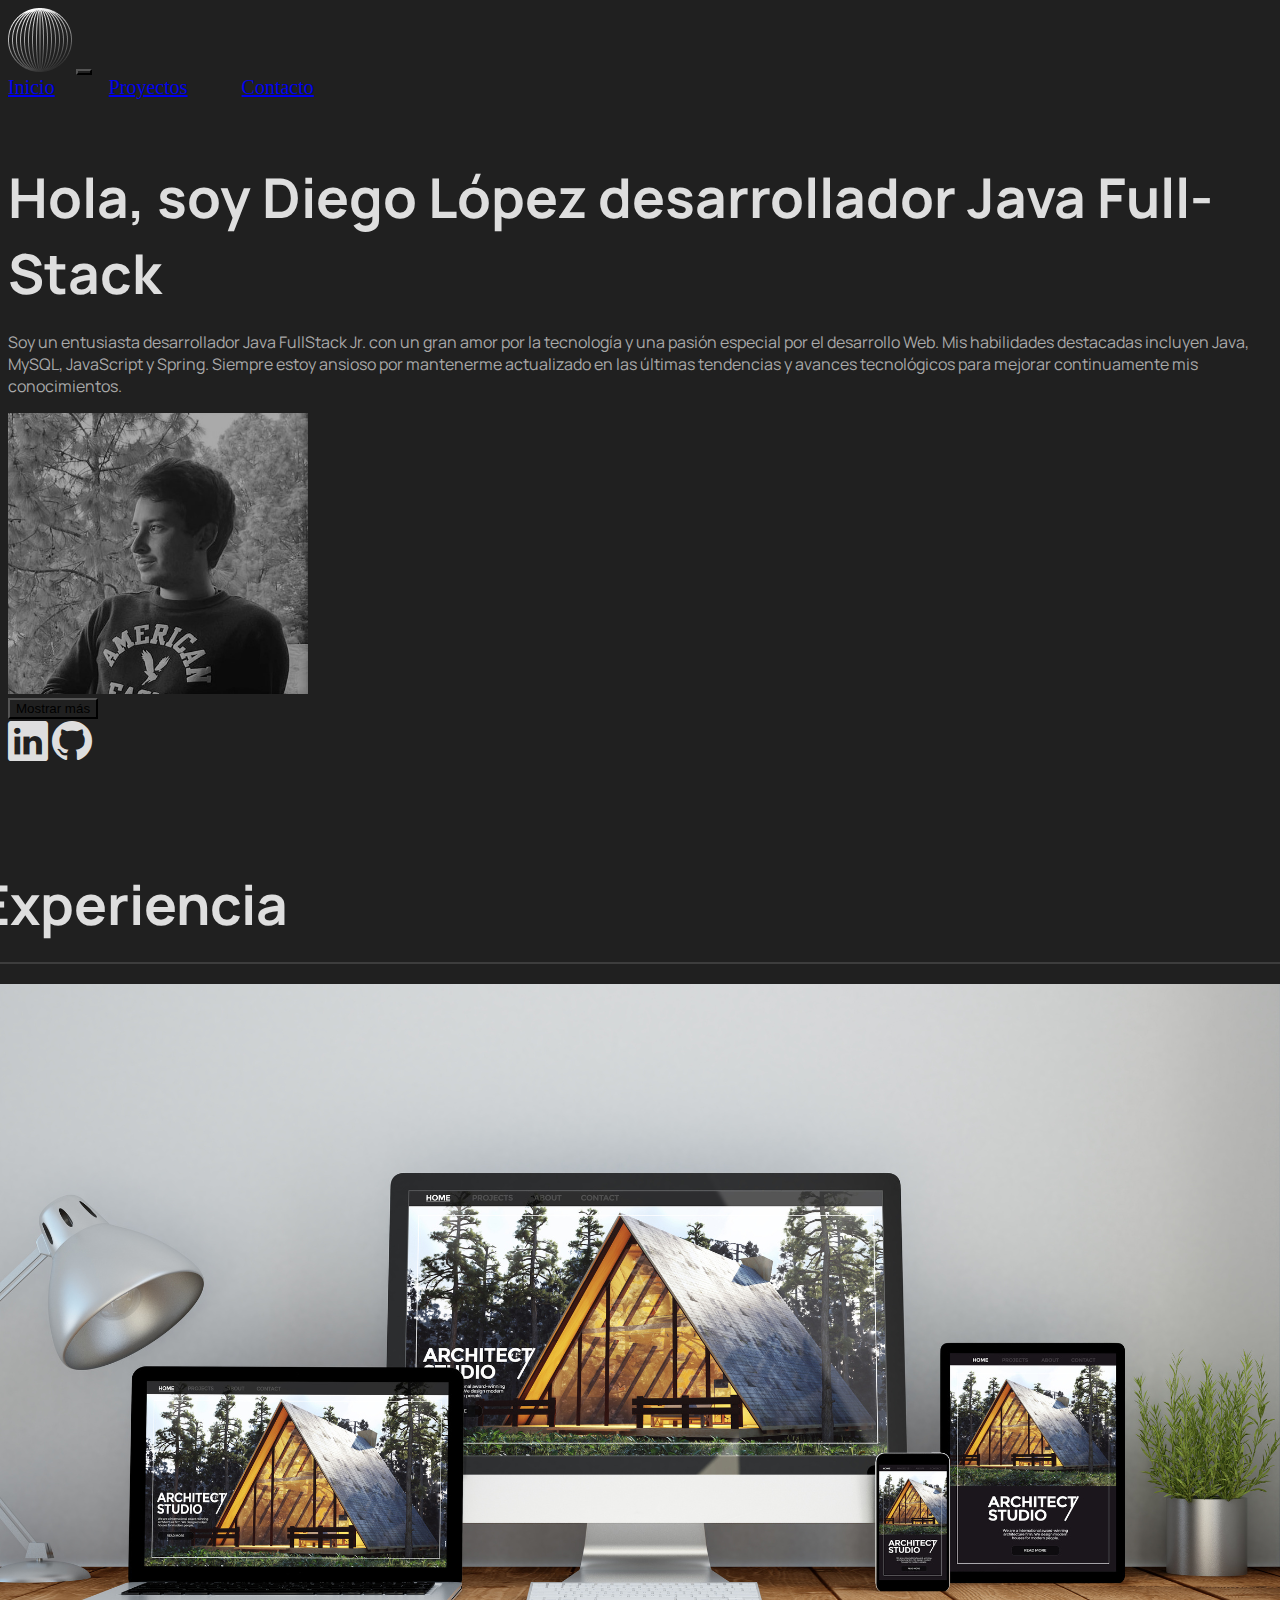
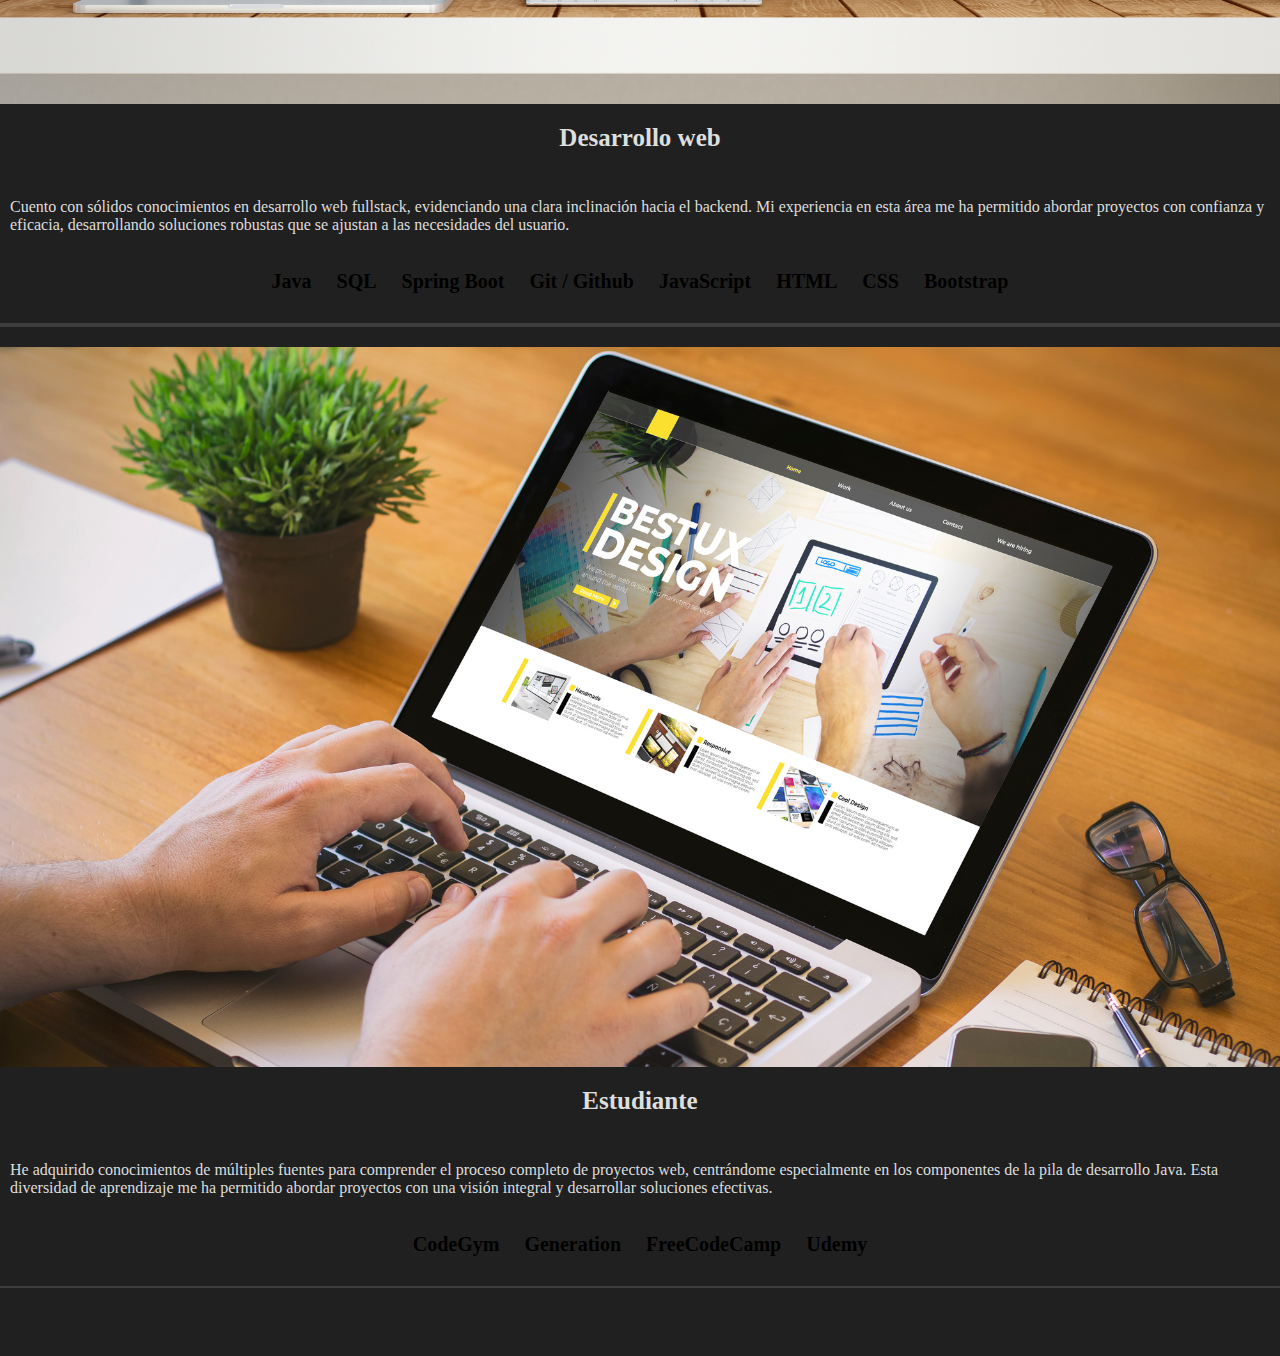
<file: index.html>
<!doctype html>
<html lang="en">
  <head>
    <meta charset="utf-8">
    <meta name="viewport" content="width=device-width, initial-scale=1">
    <title>Portafolio</title>
    <!-- CSS -->
    <link rel="stylesheet" href="./CSS/style.css">
    <!-- Bootstrap -->
    <link href="https://cdn.jsdelivr.net/npm/bootstrap@5.3.0/dist/css/bootstrap.min.css" rel="stylesheet" 
    integrity="sha384-9ndCyUaIbzAi2FUVXJi0CjmCapSmO7SnpJef0486qhLnuZ2cdeRhO02iuK6FUUVM" crossorigin="anonymous">
    <!-- Íconos -->
    <link rel="stylesheet" href="https://cdn.jsdelivr.net/npm/bootstrap-icons@1.10.5/font/bootstrap-icons.css">
    <!-- Estilo -->
    <link rel="preconnect" href="https://fonts.googleapis.com">
    <link rel="preconnect" href="https://fonts.gstatic.com" crossorigin>
    <link href="https://fonts.googleapis.com/css2?family=Manrope:wght@500&family=Roboto:wght@900&display=swap" rel="stylesheet">

  </head>
  <body>
    
    <!-- Navbar -->
    <nav class="navbar navbar-expand-lg navbar-dark">
        <div class="container-fluid">
          <a class="navbar-brand" href="./index.html"><img src="./src/img/Union.png" alt=""></a>
          <button class="navbar-toggler" type="button" data-bs-toggle="collapse" data-bs-target="#navbarNavAltMarkup" aria-controls="navbarNavAltMarkup" aria-expanded="false" aria-label="Toggle navigation">
            <span class="navbar-toggler-icon"></span>
          </button>
          <div class="collapse navbar-collapse justify-content-end" id="navbarNavAltMarkup">
            <div class="navbar-nav ms-auto">
              <a class="nav-link" aria-current="page" href="./index.html">Inicio</a>
              <a class="nav-link" href="./proyectos.html">Proyectos</a>
              <a class="nav-link" href="./contacto.html">Contacto</a>
            </div>
          </div>
        </div>
    </nav>

    <!-- Sobre mí -->
    <main class="SobreMi py-5" >
        <div class="container">
            <div class="row align-items-center">
                <!-- Descripcion -->
                <div class="col-lg-5" >
                    <h1 class="titulo">Hola, soy Diego López desarrollador Java Full-Stack</h1>
                    <p class = "descr">Soy un entusiasta desarrollador Java FullStack Jr. con un gran amor por la tecnología y una pasión especial por el desarrollo Web. Mis habilidades destacadas incluyen Java, MySQL, JavaScript y Spring. Siempre estoy ansioso por mantenerme actualizado en las últimas tendencias y avances tecnológicos para mejorar continuamente mis conocimientos.</p>
                    <div>
                      <p class = "descr" id="sobreMi" style="display: none;">Mi formación académica en Ingeniería en Mecánica Eléctrica me ha brindado habilidades sólidas en la resolución de problemas, lo que se ha traducido en una mentalidad analítica y creativa para abordar desafíos complejos. Durante mi tiempo en Jabil, adquirí experiencia en automatización, donde aprendí conceptos fundamentales de robótica, desarrollo de aplicaciones y bases de datos.
                        <br>
                        <br>

                        Además, en Generation bootcamp tuve la oportunidad de formar parte de un equipo dedicado al desarrollo de una página web de comercio electrónico utilizando la metodología ágil Scrum. Mi contribución abarcó tanto el backend como el frontend, aplicando mis habilidades de programación en HTML, CSS, JavaScript, Java y MySQL. También estoy familiarizado con una variedad de herramientas y software como VS Code, Git Bash, Figma, Spring y Bootstrap.
                        <br>
                        <br>
                        
                        Estoy emocionado por seguir creciendo como desarrollador y enfrentar nuevos retos en el campo de la tecnología. Siempre estoy abierto a oportunidades de colaboración y aprendizaje, así que no dudes en contactarme para conectarnos o discutir sobre proyectos interesantes. ¡Espero poder contribuir y crecer junto a otros profesionales apasionados por la innovación tecnológica!</p> 
                    </div>
                </div>
                <!-- Fotografía -->
                <div class="col-lg-7 text-center">
                    <img src="./src/img/profilephoto.jpg" alt="Imagen de perfil" width="300px" class=" img-fluid rounded-circle">
                </div>
            </div>
            <button type="button" class="btn btn-success" id="btnMas">Mostrar más</button>
            <div class="row">
              <a href="https://www.linkedin.com/" class="col-2 icono-index"><i class="bi bi-linkedin"></i></a>
              <a href="https://github.com/diegologuer" class="col-2 icono-index"><i class="bi bi-github"></i></a>
            </div>

        </div>
    </main>

        <!-- Experiencia -->
    <section class="experiencia">
      <div class="container text-center">
        <div class="row">
          <h1 class="titulo">Experiencia</h1>

        </div>
        <div class="row p-5">

          <!-- Desarrollo web -->
          <div class="columna col-12 col-md-6">
            <img class="img-fluid rounded" src="./src/img/proyecto6.png" alt="">
            <p class="experiencia-titulo">Desarrollo web</p>
            <p>Cuento con sólidos conocimientos en desarrollo web fullstack, evidenciando una clara inclinación hacia el backend. Mi experiencia en esta área me ha permitido abordar proyectos con confianza y eficacia, desarrollando soluciones robustas que se ajustan a las necesidades del usuario. </p>
            <div class="badges-contenedor">
              <span class="badge text-bg-light">Java</span>
              <span class="badge text-bg-light">SQL</span>
              <span class="badge text-bg-light">Spring Boot</span>
              <span class="badge text-bg-light">Git / Github</span>
              <span class="badge text-bg-light">JavaScript</span>
              <span class="badge text-bg-light">HTML</span>
              <span class="badge text-bg-light">CSS</span>
              <span class="badge text-bg-light">Bootstrap</span>
            </div>
          </div>
          
          <!-- Estudiante -->
          <div class="columna col-12 col-md-6">
            <img src="./src/img/proyecto1.png" alt="" class="img-fluid rounded" >
            <p class="experiencia-titulo">Estudiante</p>
            <p>He adquirido conocimientos de múltiples fuentes para comprender el proceso completo de proyectos web, centrándome especialmente en los componentes de la pila de desarrollo Java. Esta diversidad de aprendizaje me ha permitido abordar proyectos con una visión integral y desarrollar soluciones efectivas.</p>
            <div class="badges-contenedor">
              <span class="badge text-bg-light">CodeGym</span>
              <span class="badge text-bg-light">Generation</span>
              <span class="badge text-bg-light">FreeCodeCamp</span>
              <span class="badge text-bg-light">Udemy</span>
              
            </div>
          </div>
        </div>
      </div>
    </section>


    


    
    <script src="https://cdn.jsdelivr.net/npm/bootstrap@5.3.0/dist/js/bootstrap.bundle.min.js" integrity="sha384-geWF76RCwLtnZ8qwWowPQNguL3RmwHVBC9FhGdlKrxdiJJigb/j/68SIy3Te4Bkz" crossorigin="anonymous"></script>
    <script src="./js/index.js"></script>
  </body>
</html>
</file>
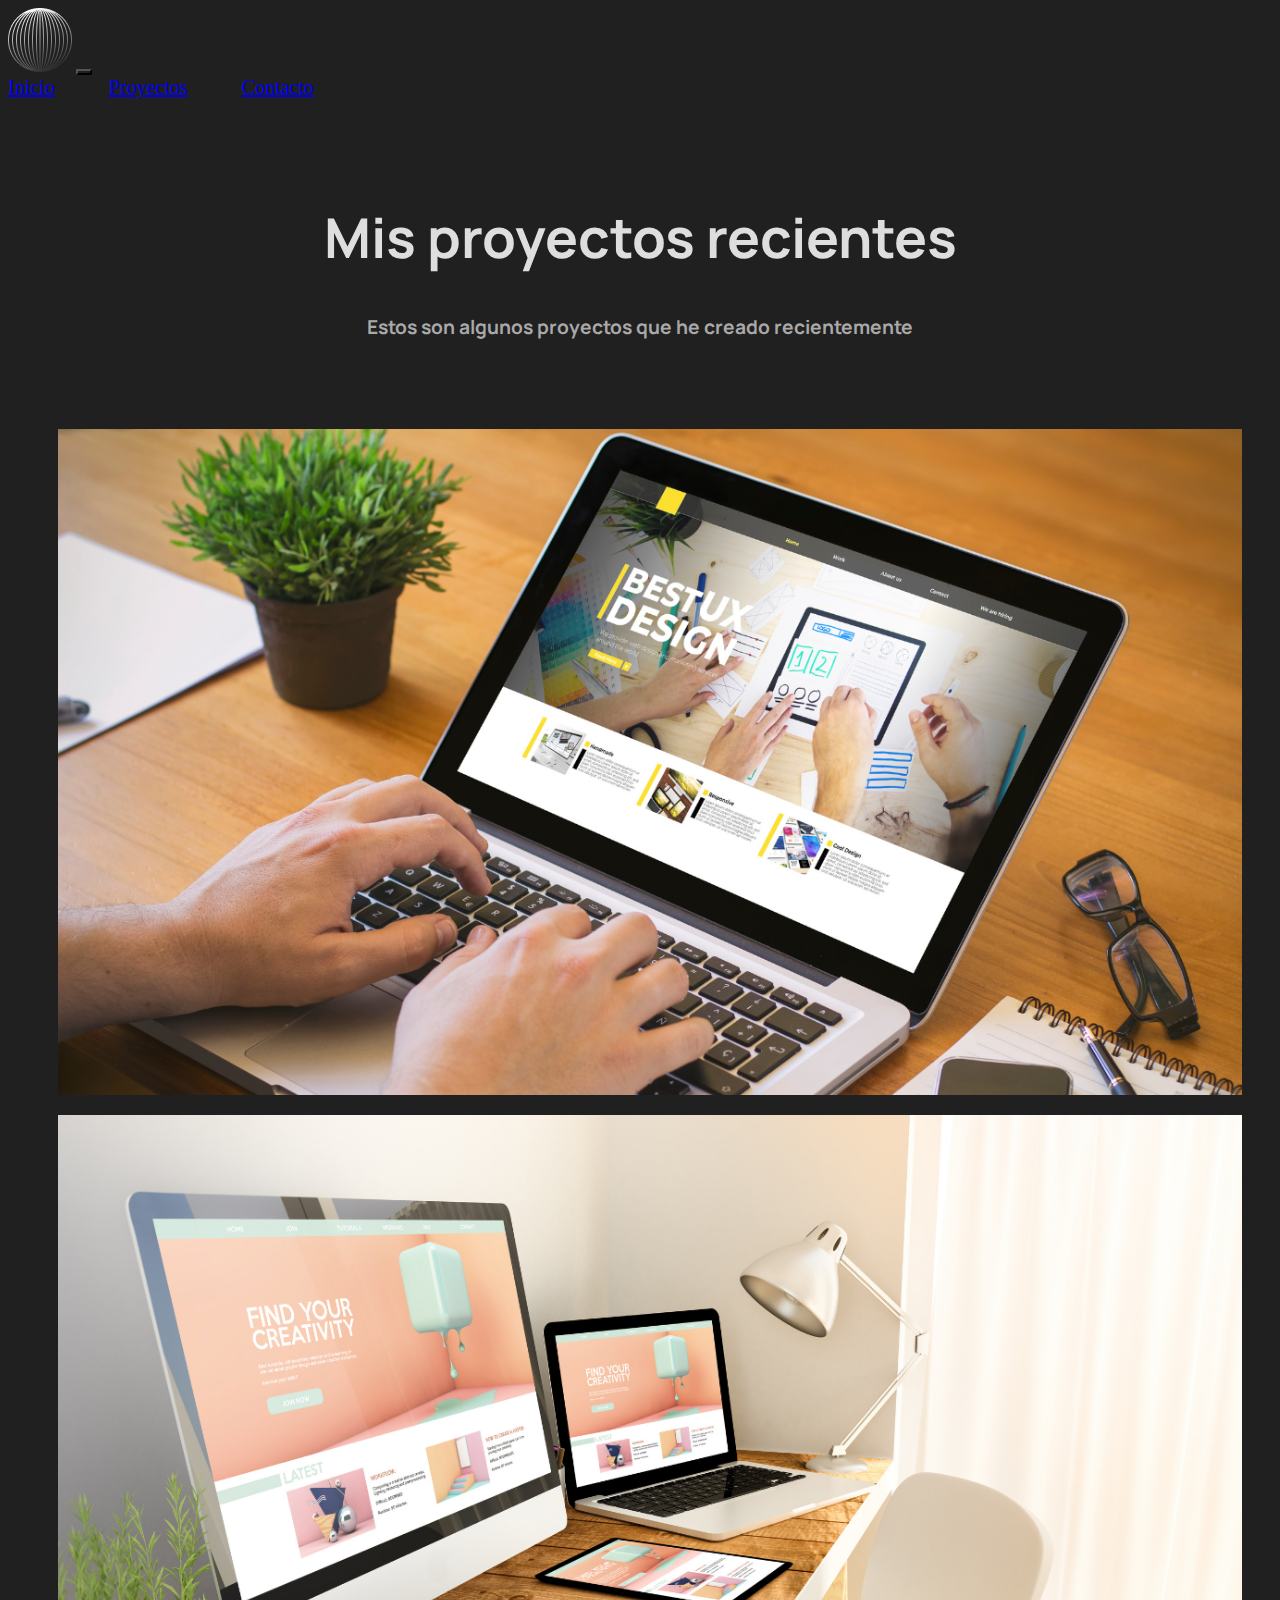
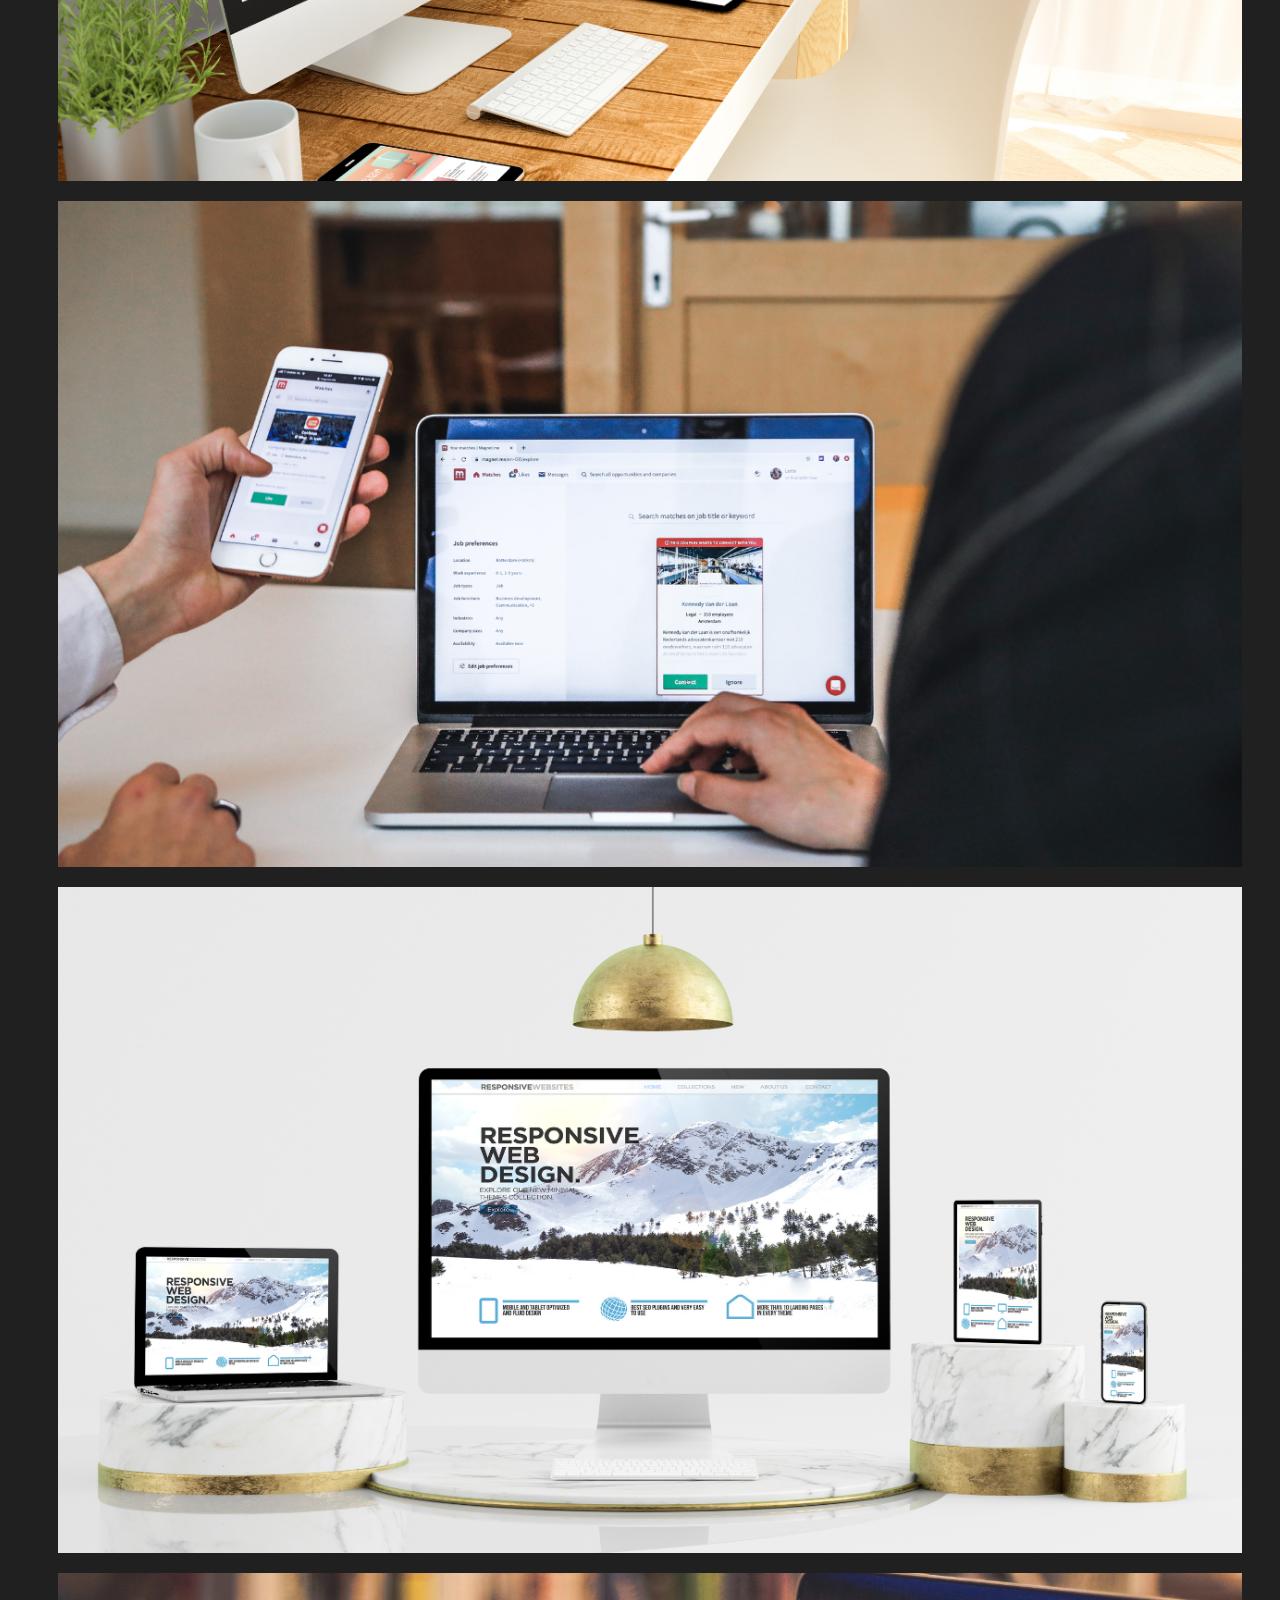
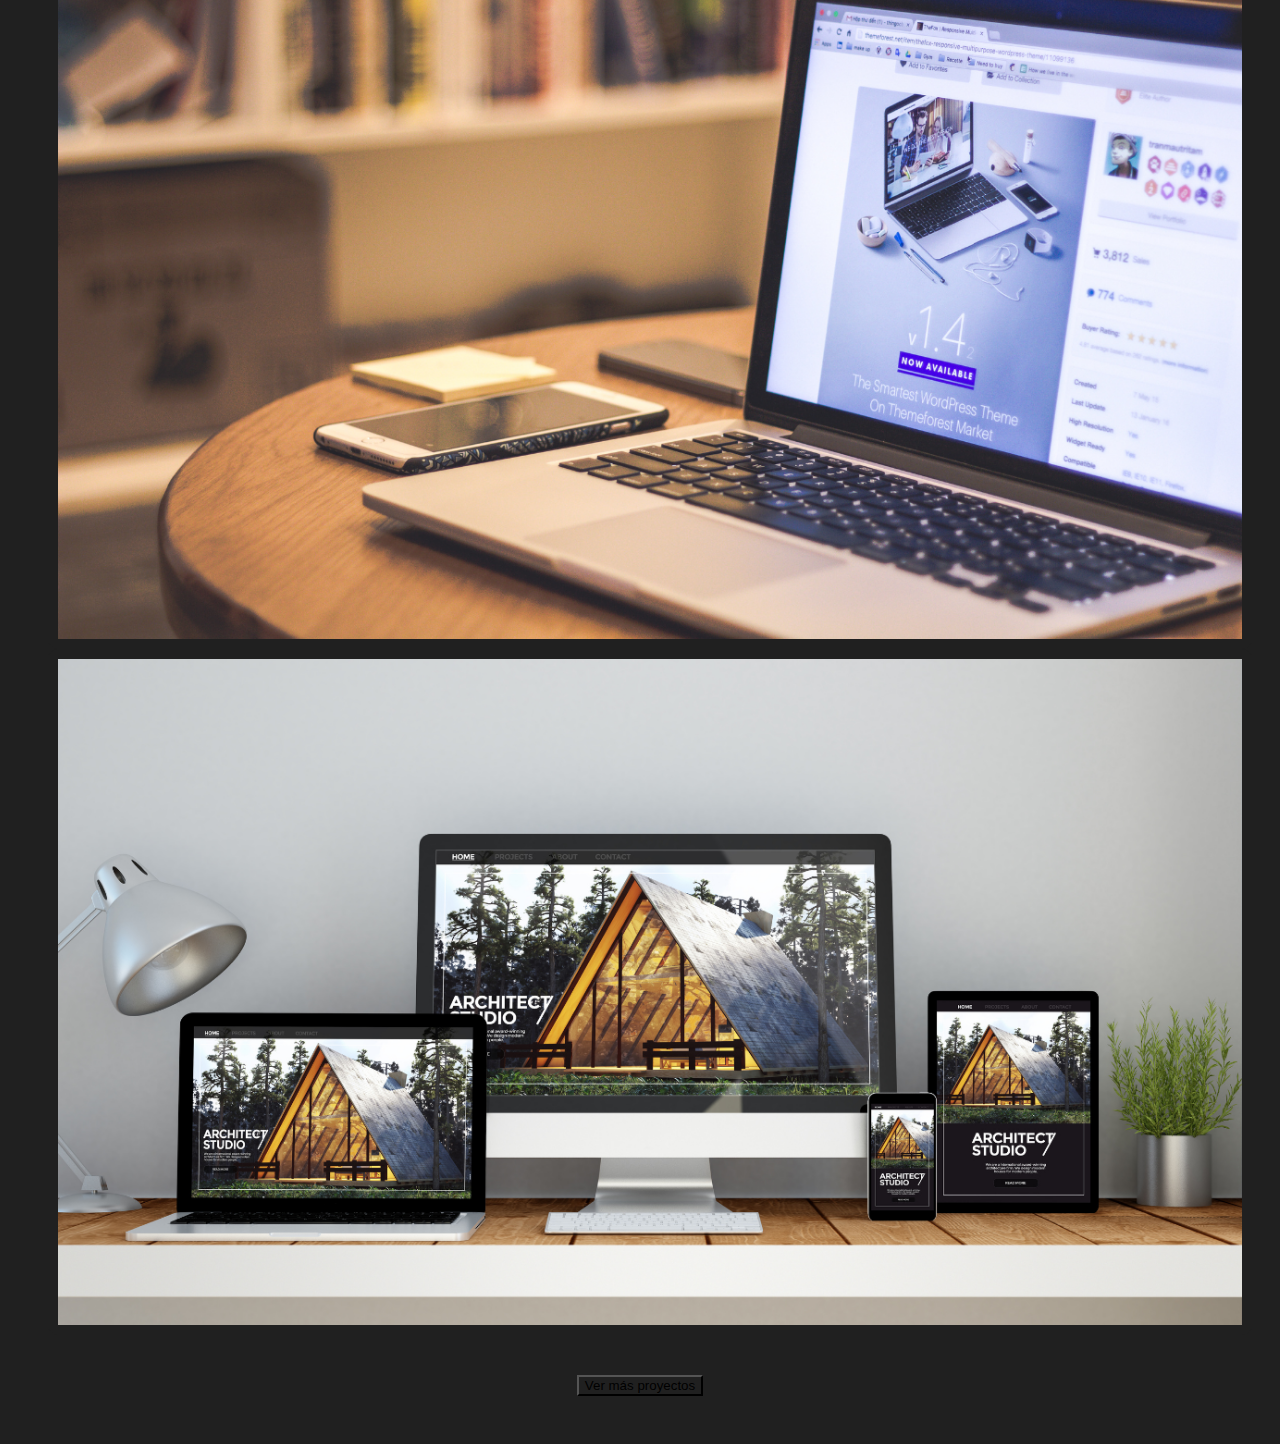
<file: proyectos.html>
<!doctype html>
<html lang="en">
  <head>
    <meta charset="utf-8">
    <meta name="viewport" content="width=device-width, initial-scale=1">
    <title>Portafolio</title>
    <!-- Bootstrap -->
    <link href="https://cdn.jsdelivr.net/npm/bootstrap@5.3.0/dist/css/bootstrap.min.css" rel="stylesheet" integrity="sha384-9ndCyUaIbzAi2FUVXJi0CjmCapSmO7SnpJef0486qhLnuZ2cdeRhO02iuK6FUUVM" crossorigin="anonymous">
    <!-- CSS -->
    <link rel="stylesheet" href="./CSS/style.css">
    <!-- iconos -->
    <link rel="stylesheet" href="https://cdn.jsdelivr.net/npm/bootstrap-icons@1.10.5/font/bootstrap-icons.css">
     <!-- Estilo -->
     <link rel="preconnect" href="https://fonts.googleapis.com">
     <link rel="preconnect" href="https://fonts.gstatic.com" crossorigin>
     <link href="https://fonts.googleapis.com/css2?family=Manrope:wght@500&family=Roboto:wght@900&display=swap" rel="stylesheet">
  </head>

  <body>
    
    <!-- Navbar -->
    <nav class="navbar navbar-expand-lg navbar-dark">
        <div class="container-fluid">
            <a class="navbar-brand" href="#"><img src="./src/img/Union.png" alt=""></a>
            <button class="navbar-toggler" type="button" data-bs-toggle="collapse" data-bs-target="#navbarNavAltMarkup" aria-controls="navbarNavAltMarkup" aria-expanded="false" aria-label="Toggle navigation">
            <span class="navbar-toggler-icon"></span>
            </button>
            <div class="collapse navbar-collapse justify-content-end" id="navbarNavAltMarkup">
            <div class="navbar-nav ms-auto">
                <a class="nav-link" aria-current="page" href="./index.html">Inicio</a>
                <a class="nav-link" href="./proyectos.html">Proyectos</a>
                <a class="nav-link" href="./contacto.html">Contacto</a>
            </div>
            </div>
        </div>
    </nav>


    <!-- Proyectos -->
    <section class="proyectos-recientes seccion-clara d-flex flex-column py-5" >
            <h1 class="titulo">Mis proyectos recientes</h2>
            <h3 class="seccion-descripcion">Estos son algunos proyectos que he creado recientemente</h3>
            <!-- Galeria de proyectos -->
            <div class="container text-center proyectos-contenedor" >
              <div class="row">
                <!-- Proyecto 1 -->
                <div class="col-12 col-md-6 col-lg-4">
                  <div class="proyecto">
                    <img src="./src/img/proyecto1.png" alt="Proyecto1">
                    <div class="overlay ">
                      <p>Proyecto 1</p>
                      <div class="iconos-contenedor">
                        <a href="https://github.com/diegologuer" target="_blank" rel="noopener noreferrer">
                          <i class="bi bi-github"></i>
                        </a>
                        <a href="https://www.google.com.mx/" target="_blank" rel="noopener noreferrer">
                          <i class="bi bi-laptop"></i>
                        </a>
                      </div>
                    </div>
                  </div>
                </div>
                <!-- Proyecto 2 -->
                <div class="col-12 col-md-6 col-lg-4">
                  <div class="proyecto">
                    <img src="./src/img/proyecto2.png" alt="Proyecto1">
                    <div class="overlay">
                      <p>Proyecto 2</p>
                      <div class="iconos-contenedor">
                        <a href="https://github.com/diegologuer" target="_blank" rel="noopener noreferrer">
                          <i class="bi bi-github"></i>
                        </a>
                        <a href="https://www.google.com.mx/" target="_blank" rel="noopener noreferrer">
                          <i class="bi bi-laptop"></i>
                        </a>
                      </div>
                    </div>
                  </div>
                </div>
                <!-- Proyecto 3 -->
                <div class="col-12 col-md-6 col-lg-4">
                  <div class="proyecto">
                    <img src="./src/img/proyecto3.png" alt="Proyecto1">
                    <div class="overlay">
                      <p>Proyecto 3</p>
                      <div class="iconos-contenedor">
                        <a href="https://github.com/diegologuer" target="_blank" rel="noopener noreferrer">
                          <i class="bi bi-github"></i>
                        </a>
                        <a href="https://www.google.com.mx/" target="_blank" rel="noopener noreferrer">
                          <i class="bi bi-laptop"></i>
                        </a>
                      </div>
                    </div>
                  </div>
                </div>
                <!-- Proyecto 4 -->
                <div class="col-12 col-md-6 col-lg-4">
                  <div class="proyecto">
                    <img src="./src/img/proyecto4.png" alt="Proyecto1">
                    <div class="overlay">
                      <p>Proyecto 4</p>
                      <div class="iconos-contenedor">
                        <a href="https://github.com/diegologuer" target="_blank" rel="noopener noreferrer">
                          <i class="bi bi-github"></i>
                        </a>
                        <a href="https://www.google.com.mx/" target="_blank" rel="noopener noreferrer">
                          <i class="bi bi-laptop"></i>
                        </a>
                      </div>
                    </div>
                  </div>
                </div>
                <!-- Proyecto 5 -->
                <div class="col-12 col-md-6 col-lg-4">
                  <div class="proyecto">
                    <img src="./src/img/proyecto5.png" alt="Proyecto1">
                    <div class="overlay">
                      <p>Proyecto 5</p>
                      <div class="iconos-contenedor">
                        <a href="https://github.com/diegologuer" target="_blank" rel="noopener noreferrer">
                          <i class="bi bi-github"></i>
                        </a>
                        <a href="https://www.google.com.mx/" target="_blank" rel="noopener noreferrer">
                          <i class="bi bi-laptop"></i>
                        </a>
                      </div>
                    </div>
                  </div>
                </div>
                <!-- Proyecto 6 -->
                <div class="col-12 col-md-6 col-lg-4">
                  <div class="proyecto">
                    <img src="./src/img/proyecto6.png" alt="Proyecto1">
                    <div class="overlay">
                      <p>Proyecto 6</p>
                      <div class="iconos-contenedor">
                        <a href="https://github.com/diegologuer" target="_blank" rel="noopener noreferrer">
                          <i class="bi bi-github"></i>
                        </a>
                        <a href="https://www.google.com.mx/" target="_blank" rel="noopener noreferrer">
                          <i class="bi bi-laptop"></i>
                        </a>
                      </div>
                    </div>
                  </div>
                </div>
              </div>
            </div>
            <a href="https://tldr.sh/" target="_blank" rel="noopener noreferrer">
              <button type="button" class="btn btn-light">
                Ver más proyectos
                
              </button>
            </a>
            
      
    </section>
    <script src="https://cdn.jsdelivr.net/npm/bootstrap@5.3.0/dist/js/bootstrap.bundle.min.js" integrity="sha384-geWF76RCwLtnZ8qwWowPQNguL3RmwHVBC9FhGdlKrxdiJJigb/j/68SIy3Te4Bkz" crossorigin="anonymous"></script>
  </body>
</html>
</file>
<file: CSS/style.css>
/*General*/

* {
    background-color: #202020;
}


.titulo {
    color: #DEDEDE;
    margin: 60px 0 20px  0;
    font-size: 55px;
    font-family: 'Manrope', sans-serif;
}

.descr {
    color: darkgray;
    font-family: 'Manrope', sans-serif;
}

.elemNav{
    margin: 0 50px;
}

.navbar-nav .nav-link{
    margin: 0 50px 5px 0;
    font-size: 20px; 
}

.icono-index{
    font-size: 40px;
    color: #DEDEDE;
    justify-content: left;
}


/* Proyectos */
.proyectos-recientes{
    padding: 40px;
}

.proyectos-recientes img {
    height: 100%;
    width: 100%;
    padding: 10px;
    border-radius: 10px;
    display: block;
    transition: all 0.2s ease;
}

.proyectos-contenedor{
    padding-top: 60px;
    margin-bottom: 40px;
}

.overlay{
    transition: all 0.2s ease;
    opacity: 0;
    position: absolute;
    top: 50%;
    left: 50%;
    transform: translate(-50%, -50%);
    text-align: center;
}

.overlay p{
    font-size: 25px;
    font-weight: bold;
    margin-bottom: 0;
}

.proyecto {
    position: relative;
}

.proyecto:hover img {
    opacity: 0.2;
}

.proyecto:hover .overlay{
    opacity: 1;

}

.overlay .iconos-contenedor{
    display: flex;
}


.seccion-titulo{
    font-size: 2rem;
    padding: 15px 0;
    

    color: #DEDEDE;
    
    font-family: 'Manrope', sans-serif;
}

.seccion-descripcion{
    font-size: 1.2rem;
    color: darkgray;
    font-family: 'Manrope', sans-serif;

}

section{
    

    display: flex;
    flex-direction: column;
    align-items: center;
    justify-content: center;
}

/* Experiencia */
.experiencia{
    padding: 40px 40px 60px 40px;  
    background-color: #202020; 
}

.columna p {
    color: #DEDEDE;
    background-color: #202020;    
    padding: 10px;
    border-radius: 20px;
}
.experiencia-titulo{
    font-size: 25px;
    font-weight: bold;
    margin: 10px 0;
    color: #DEDEDE;
}

.badges-contenedor{
    font-size: 20px;
    font-weight: bold;
    margin: 10px 0;
}

.badge{
    margin: 10px;
    
}

.experiencia .columna{
    padding: 20px;
    border: 2px solid #8080804d;
    display: flex;
    flex-direction: column;
    align-items: center;
    justify-content: space-evenly;
    transition: all 0.2s ease-in;
}

.experiencia .columna:hover {
    color: white;
    background-color: #0fc9b962;
}

/* Proyectos */
.proyectos-recientes{
    padding: 40px;
}

.proyectos-recientes img {
    height: 100%;
    width: 100%;
    padding: 10px;
    border-radius: 10px;
    display: block;
    transition: all 0.2s ease;
}

.proyectos-contenedor{
    padding-top: 60px;
    margin-bottom: 40px;
}

.overlay{
    transition: all 0.2s ease;
    opacity: 0;
    position: absolute;
    top: 50%;
    left: 50%;
    transform: translate(-50%, -50%);
    text-align: center;
    border-radius: 15px;
}

.overlay p{
    font-size: 25px;
    font-weight: bold;
    margin-bottom: 0;
    color: #DEDEDE;
}

.proyecto {
    position: relative;
}

.proyecto:hover img {
    opacity: 0.2;
}

.proyecto:hover .overlay{
    opacity: 1;

}

.overlay .iconos-contenedor{
    display: flex;
}

.overlay i{
    color: rgb(212, 212, 212);
    font-size: 60px;
    margin: 10px;
}
</file>
